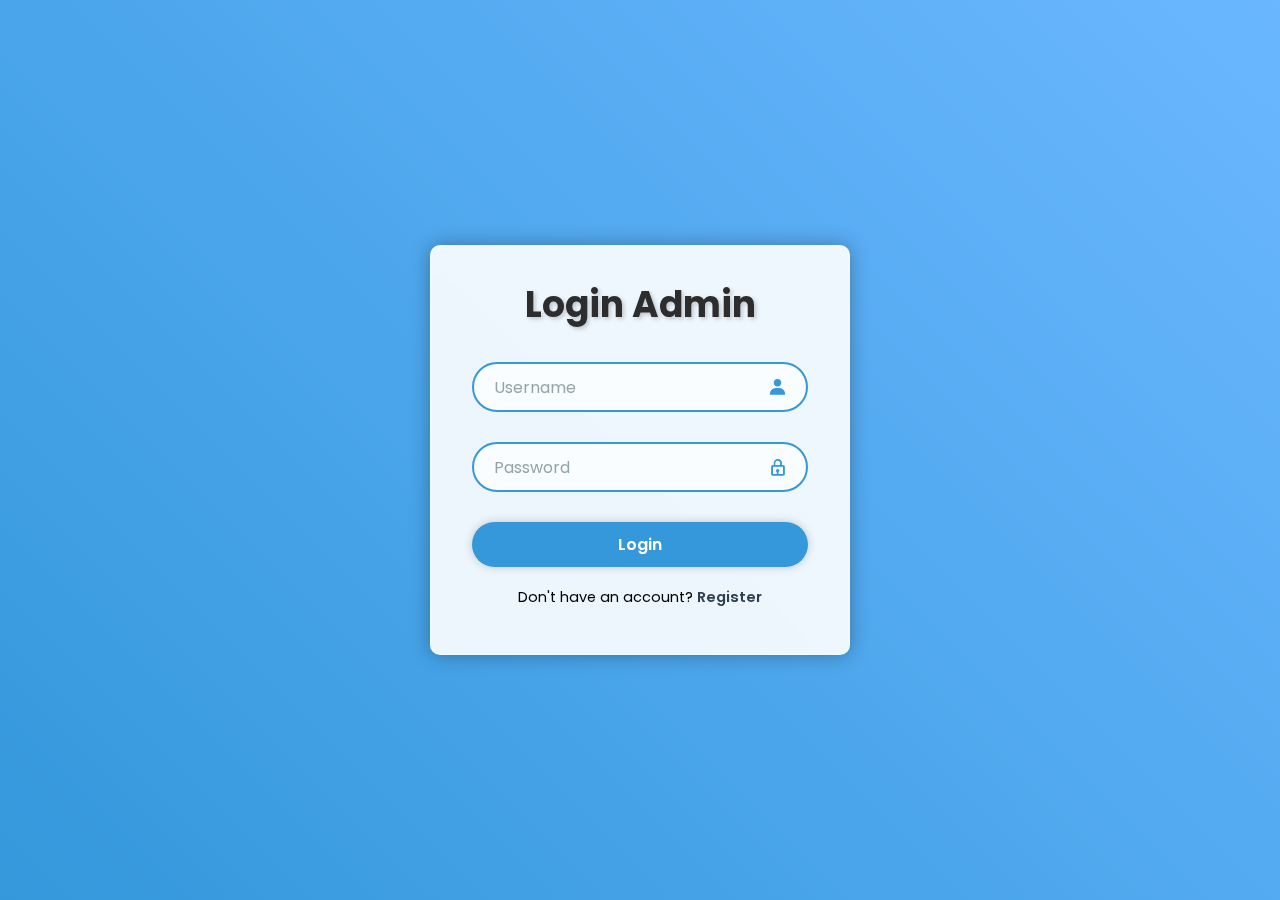
<file: index.html>
<!DOCTYPE html>
<html lang="en">

<head>
    <meta charset="UTF-8">
    <meta http-equiv="X-UA-Compatible" content="IE=edge">
    <meta name="viewport" content="width=device-width, initial-scale=1.0">
    <title>Login Admin</title>
    <link rel="stylesheet" href="style/style2.css">
    <link href='https://unpkg.com/boxicons@2.1.4/css/boxicons.min.css' rel='stylesheet'>
</head>

<body>

    <div class="wrapper">
        <form action="proses.php">
            <h1>Login Admin</h1>
            <div class="input-box">
                <input type="text" name="username" id="username" placeholder="Username" required>
                <i class='bx bxs-user'></i>
            </div>
            <div class="input-box">
                <input type="password" name="password" id="password" placeholder="Password" required>
                <i class='bx bx-lock'></i>
            </div>

            <button type="submit" name="login" class="btn" value="login">Login</button>

            <div class="register-link">
                <p>Don't have an account? <a href="register.html">Register</a></p>

            </div>
        </form>
    </div>


</body>

</html>
</file>
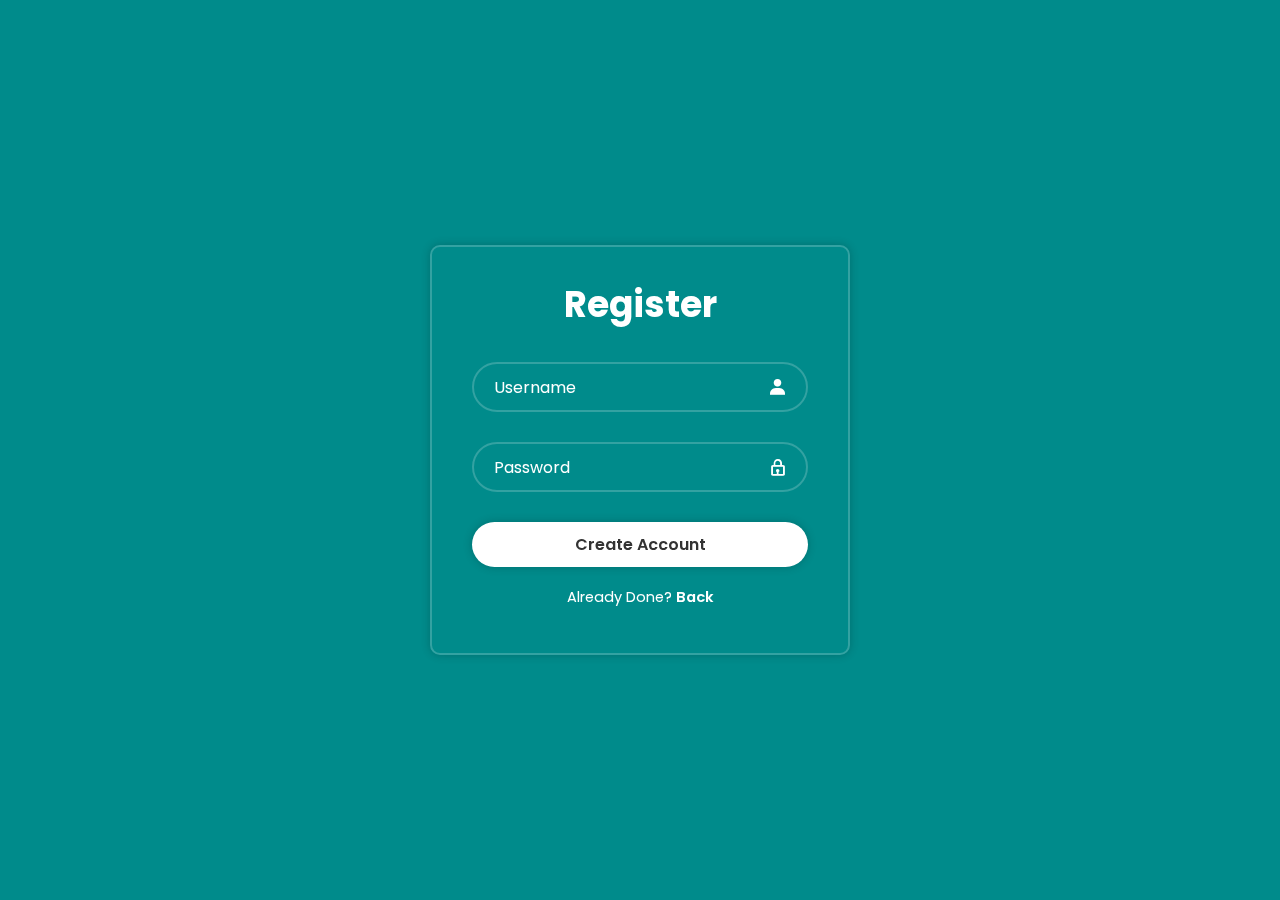
<file: register.html>
<!DOCTYPE html>
<html lang="en">

<head>
    <meta charset="UTF-8">
    <meta http-equiv="X-UA-Compatible" content="IE=edge">
    <meta name="viewport" content="width=device-width, initial-scale=1.0">
    <title>Register Form</title>
    <link rel="stylesheet" href="style/style3.css">
    <link href='https://unpkg.com/boxicons@2.1.4/css/boxicons.min.css' rel='stylesheet'>
</head>

<body>
    
    <div class="wrapper">
        <form action="save.php" method="post">
            <h1>Register</h1>
            <div class="input-box">
                <input type="text" placeholder="Username" name="username" required>
                <i class='bx bxs-user'></i>
            </div>
            <div class="input-box">
                <input type="text" placeholder="Password" name="password" required>
                <i class='bx bx-lock'></i>
            </div>

            <button type="submit" class="btn">Create Account</button>

            <div class="register-link">
            <p>Already Done? <a href="index.html">Back</a></p>

        </form>
    </div>

</body>

</html>
</file>
<file: style/style2.css>
@import url("https://fonts.googleapis.com/css2?family=Poppins:wght@300;400;500;600;700;800;900&display=swap");
* {
    margin: 0;
    padding: 0;
    box-sizing: border-box;
    font-family: "Poppins", sans-serif;
}

body {
    display: flex;
    justify-content: center;
    align-items: center;
    min-height: 100vh;
    background: linear-gradient(45deg, #3498db, #6ab7ff);
    /* Gradient Background: Light to Dark Blue */
    background-size: cover;
}

.wrapper {
    width: 420px;
    background: rgba(255, 255, 255, 0.9);
    border: 2px solid rgba(255, 255, 255, .2);
    backdrop-filter: blur(20px);
    box-shadow: 0 0 20px rgba(0, 0, 0, .3);
    border-radius: 10px;
    padding: 30px 40px;
    text-align: center;
}

.wrapper h1 {
    font-size: 36px;
    color: #2d2d2d;
    text-shadow: 2px 2px 4px rgba(0, 0, 0, 0.2);
}

.wrapper .input-box {
    position: relative;
    width: 100%;
    height: 50px;
    margin: 30px 0;
}

.input-box input {
    width: 100%;
    height: 100%;
    border: none;
    outline: none;
    border: 2px solid #3498db;
    border-radius: 40px;
    font-size: 16px;
    color: #3498db;
    padding: 15px 45px 15px 20px;
    background: rgba(255, 255, 255, 0.7);
}

.input-box input::placeholder {
    color: #95a5a6;
}

.input-box i {
    position: absolute;
    right: 20px;
    top: 50%;
    transform: translateY(-50%);
    font-size: 20px;
    color: #3498db;
}

.wrapper .btn {
    width: 100%;
    height: 45px;
    background: #3498db;
    border: none;
    outline: none;
    border-radius: 40px;
    box-shadow: 0 0 10px rgba(0, 0, 0, .2);
    cursor: pointer;
    font-size: 16px;
    color: #fff;
    font-weight: 600;
    transition: background 0.3s ease;
}

.wrapper .btn:hover {
    background: #2980b9;
}

.wrapper .register-link {
    font-size: 14.5px;
    text-align: center;
    margin: 20px 0 15px;
}

.register-link p a {
    color: #2c3e50;
    text-decoration: none;
    font-weight: 600;
    transition: color 0.3s ease;
}

.register-link p a:hover {
    text-decoration: underline;
    color: #3498db;
}
</file>
<file: style/style3.css>
@import url("https://fonts.googleapis.com/css2?family=Poppins:wght@300;400;500;600;700;800;900&display=swap");
* {
    margin: 0;
    padding: 0;
    box-sizing: border-box;
    font-family: "Poppins", sans-serif;
}

body {
    display: flex;
    justify-content: center;
    align-items: center;
    min-height: 100vh;
    background-color: darkcyan;
    background: cover;
    background-position: center;
}

.wrapper {
    width: 420px;
    background: transparent;
    border: 2px solid rgba(255, 255, 255, .2);
    backdrop-filter: blur(20px);
    box-shadow: 0 0 10px rgba(0, 0, 0, .2);
    color: #fff;
    border-radius: 10px;
    padding: 30px 40px;
}

.wrapper h1 {
    font-size: 36px;
    text-align: center;
}

.wrapper .input-box {
    position: relative;
    width: 100%;
    height: 50px;
    margin: 30px 0;
}

.input-box input {
    width: 100%;
    height: 100%;
    background: transparent;
    border: none;
    outline: none;
    border: 2px solid rgba(255, 255, 255, .2);
    border-radius: 40px;
    font-size: 16px;
    color: #fff;
    padding: 20px 45px 20px 20px;
}

.input-box input::placeholder {
    color: #fff;
}

.input-box i {
    position: absolute;
    right: 20px;
    top: 50%;
    transform: translateY(-50%);
    font-size: 20px;
}

.wrapper .btn {
    width: 100%;
    height: 45px;
    background: #fff;
    border: none;
    outline: none;
    border-radius: 40px;
    box-shadow: 0 0 10px rgba(0, 0, 0, .2);
    cursor: pointer;
    font-size: 16px;
    color: #333;
    font-weight: 600;
}

.wrapper .register-link {
    font-size: 14.5px;
    text-align: center;
    margin: 20px 0 15px;
}

.register-link p a {
    color: #fff;
    text-decoration: none;
    font-weight: 600;
}

.register-link p a:hover {
    text-decoration: underline;
}
</file>
